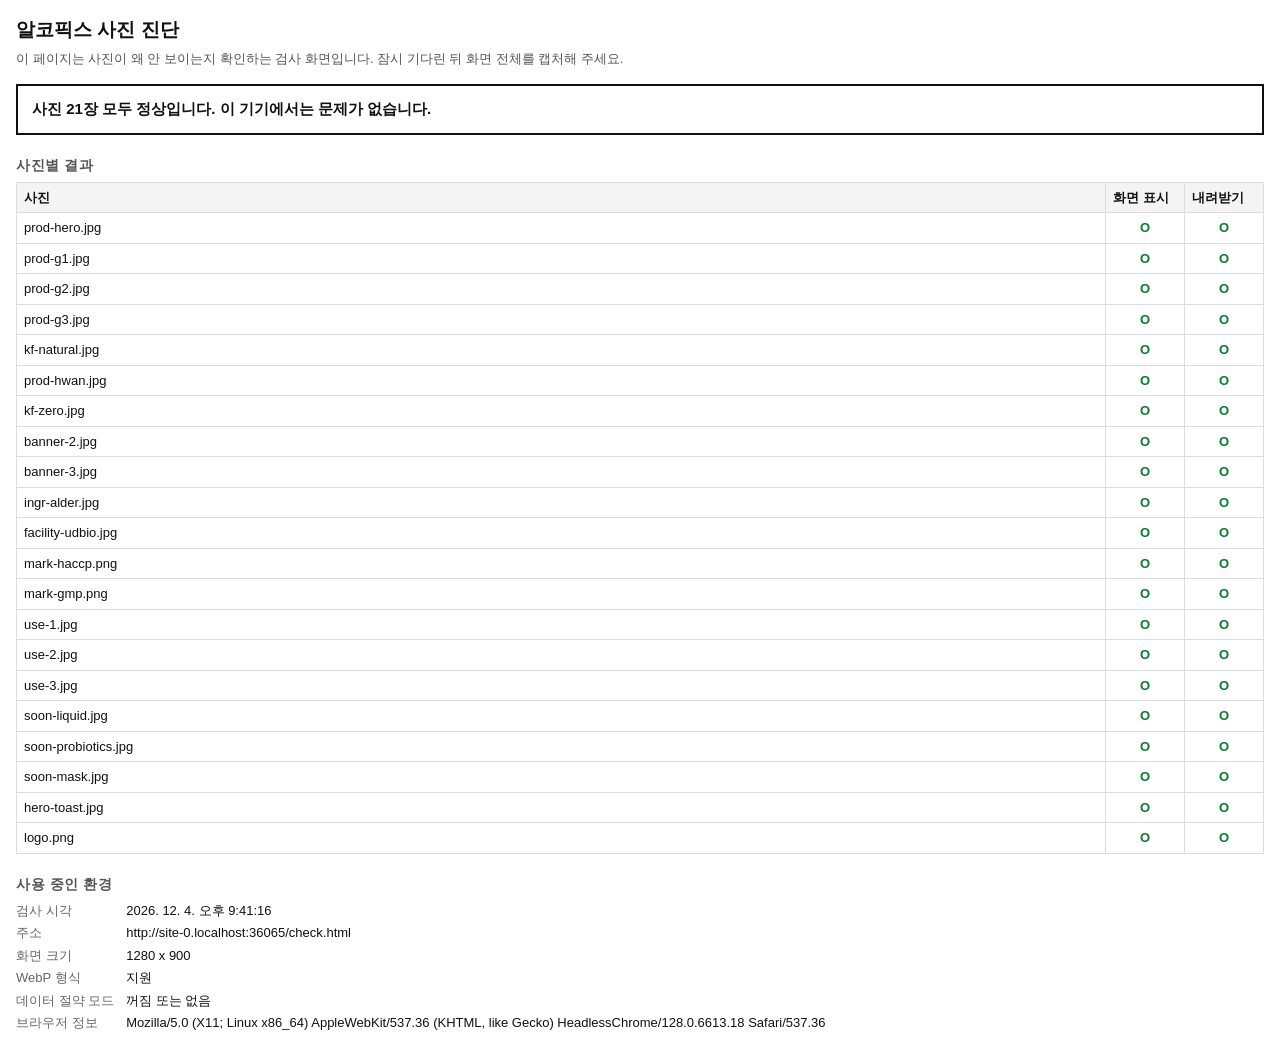
<file: check.html>
<!DOCTYPE html>
<html lang="ko">
<head>
<meta charset="UTF-8">
<meta name="viewport" content="width=device-width, initial-scale=1">
<meta name="robots" content="noindex, nofollow">
<title>사진 진단 | ALCOFIX</title>
<style>
    :root { color-scheme: light; }
    body { margin: 0; padding: 16px; background: #fff; color: #111;
           font: 15px/1.5 -apple-system, "Segoe UI", "Malgun Gothic", sans-serif; }
    h1 { font-size: 19px; margin: 0 0 4px; }
    p.lead { margin: 0 0 16px; color: #555; font-size: 13px; }
    #summary { padding: 12px 14px; border: 2px solid #111; margin-bottom: 16px; font-weight: 700; }
    h2 { font-size: 14px; margin: 20px 0 6px; letter-spacing: .04em; color: #555; }
    table { border-collapse: collapse; width: 100%; font-size: 13px; }
    th, td { border: 1px solid #ddd; padding: 5px 7px; text-align: left; }
    th { background: #f4f4f4; font-weight: 600; }
    td.s { text-align: center; width: 64px; font-weight: 700; }
    .ok { color: #0a7d2b; }
    .no { color: #c00; }
    dl { margin: 0; display: grid; grid-template-columns: max-content 1fr; gap: 3px 12px; font-size: 13px; }
    dt { color: #666; }
    dd { margin: 0; word-break: break-all; }
</style>
</head>
<body>

<h1>알코픽스 사진 진단</h1>
<p class="lead">이 페이지는 사진이 왜 안 보이는지 확인하는 검사 화면입니다. 잠시 기다린 뒤 화면 전체를 캡처해 주세요.</p>

<div id="summary">검사 중입니다…</div>

<h2>사진별 결과</h2>
<table>
    <thead><tr><th>사진</th><th class="s">화면 표시</th><th class="s">내려받기</th></tr></thead>
    <tbody id="rows"></tbody>
</table>

<h2>사용 중인 환경</h2>
<dl id="env"></dl>

<script>
(function () {
    var FILES = [
        'prod-hero.jpg', 'prod-g1.jpg', 'prod-g2.jpg', 'prod-g3.jpg',
        'kf-natural.jpg', 'prod-hwan.jpg', 'kf-zero.jpg',
        'banner-2.jpg', 'banner-3.jpg', 'ingr-alder.jpg',
        'facility-udbio.jpg', 'mark-haccp.png', 'mark-gmp.png',
        'use-1.jpg', 'use-2.jpg', 'use-3.jpg',
        'soon-liquid.jpg', 'soon-probiotics.jpg', 'soon-mask.jpg',
        'hero-toast.jpg', 'logo.png'
    ];

    var rows = document.getElementById('rows');
    var results = [];

    // 1) can the browser DISPLAY it?  2) can it DOWNLOAD it?
    // both fail  -> the network or a security program is blocking
    // download ok, display fails -> an add-on (ad blocker etc.) is blocking
    function tryShow(url) {
        return new Promise(function (done) {
            var img = new Image();
            var t = setTimeout(function () { done('시간초과'); }, 12000);
            img.onload = function () { clearTimeout(t); done(img.naturalWidth ? 'ok' : '빈파일'); };
            img.onerror = function () { clearTimeout(t); done('실패'); };
            img.src = url + '?d=' + Date.now();
        });
    }

    function tryDownload(url) {
        if (!window.fetch) return Promise.resolve('확인불가');
        return fetch(url + '?f=' + Date.now(), { cache: 'no-store' })
            .then(function (r) { return r.ok ? r.blob().then(function (b) { return b.size > 500 ? 'ok' : '빈파일'; }) : String(r.status); })
            .catch(function () { return '실패'; });
    }

    function cell(v) {
        return '<td class="s ' + (v === 'ok' ? 'ok">O' : 'no">X (' + v + ')') + '</td>';
    }

    function run(i) {
        if (i >= FILES.length) return finish();
        var name = FILES[i], url = 'images/' + name;
        Promise.all([tryShow(url), tryDownload(url)]).then(function (r) {
            results.push({ name: name, show: r[0], down: r[1] });
            var tr = document.createElement('tr');
            tr.innerHTML = '<td>' + name + '</td>' + cell(r[0]) + cell(r[1]);
            rows.appendChild(tr);
            run(i + 1);
        });
    }

    function finish() {
        var badShow = results.filter(function (r) { return r.show !== 'ok'; });
        var badDown = results.filter(function (r) { return r.down !== 'ok'; });
        var box = document.getElementById('summary'), msg;

        if (!badShow.length && !badDown.length) {
            msg = '사진 ' + results.length + '장 모두 정상입니다. 이 기기에서는 문제가 없습니다.';
        } else if (badShow.length && !badDown.length) {
            msg = '사진 ' + badShow.length + '장이 화면에만 안 나옵니다. 내려받기는 되므로 '
                + '브라우저 확장프로그램(광고 차단 등)이 막고 있을 가능성이 큽니다.';
        } else {
            msg = '사진 ' + badDown.length + '장이 아예 도착하지 않습니다. '
                + '인터넷 연결, 회사 네트워크, 또는 백신·보안 프로그램이 막고 있을 가능성이 큽니다.';
        }
        box.textContent = msg;
    }

    // environment
    var env = document.getElementById('env');
    function add(k, v) {
        env.insertAdjacentHTML('beforeend', '<dt>' + k + '</dt><dd>' + v + '</dd>');
    }
    function supports(type) {
        var c = document.createElement('canvas');
        return c.toDataURL && c.toDataURL('image/' + type).indexOf('image/' + type) === 5 ? '지원' : '미지원';
    }
    add('검사 시각', new Date().toLocaleString('ko-KR'));
    add('주소', location.href.split('?')[0]);
    add('화면 크기', window.innerWidth + ' x ' + window.innerHeight);
    add('WebP 형식', supports('webp'));
    add('데이터 절약 모드', (navigator.connection && navigator.connection.saveData) ? '켜짐' : '꺼짐 또는 없음');
    add('브라우저 정보', navigator.userAgent);

    run(0);
})();
</script>

</body>
</html>
</file>
